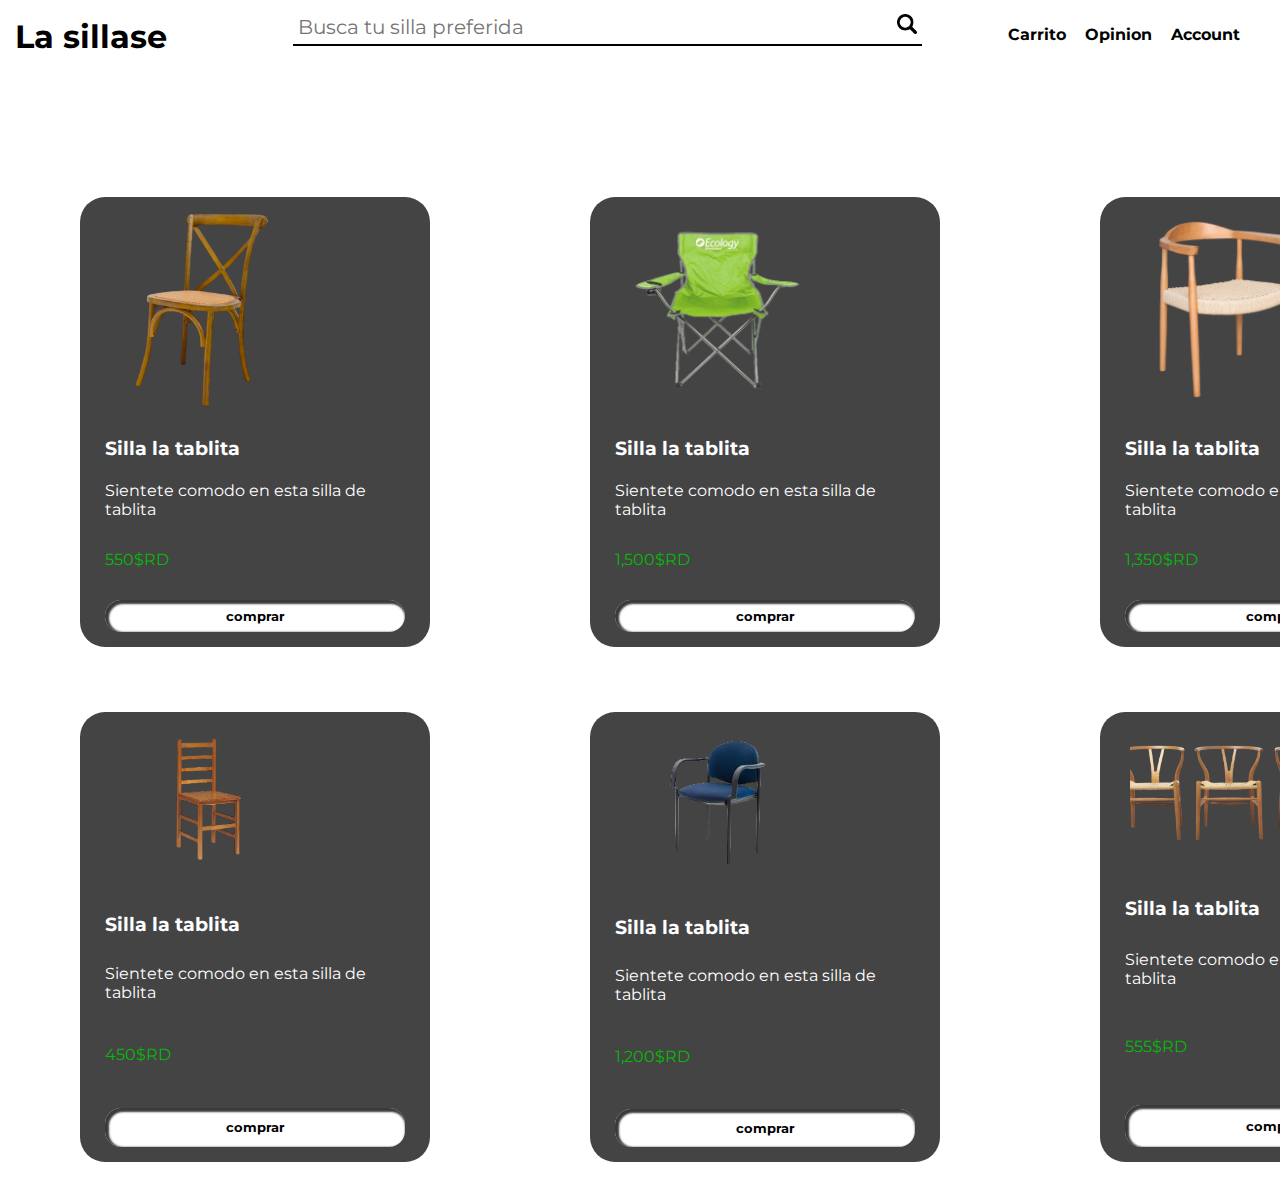
<file: index.html>
<!DOCTYPE html>
<html lang="en">
<head>
    <meta charset="UTF-8">
    <meta name="viewport" content="width=device-width, initial-scale=1.0">
    <title>Venta de sillas | By AlexaH</title>
    <link rel="icon" href="silla-header-PhotoRoom.png-PhotoRoom.ico">
    <link rel="stylesheet" href="style.css">
</head>
<body>
    <div class="continer">
        <header class="cabeza">
            <div class="titulo">
                <h1>La sillase</h1>
            </div>
            <div class="busqueda">
                <input type="text" id="busqueda" placeholder="Busca tu silla preferida">
                <button type="submit" id="btn-busqueda">
                   <img src="searcher_magnifyng_glass_search_locate_find_icon_123813.ico" alt=""  width="20px"> 
                </button>
            </div>
            <nav class="navegacion">
                <a href="carrito.html">Carrito</a>  
                <a href="#">Opinion</a>  
                <a href="cuenta.html">Account</a>  
            </nav>
        </header>
        <div class="main">

            <div class="venta">
               <img src="dilla de comedor x-PhotoRoom.png-PhotoRoom.png" alt="" id="venta-1-img" width="200px"><br>
               <h3>Silla la tablita</h3>
               <p>Sientete comodo en esta silla de tablita</p><br>
               <span>550$RD</span><br>
               <button type="button">comprar</button> 
            </div>
            <div class="venta">
                <img src="silla rustica-PhotoRoom.png-PhotoRoom.png" alt="" id="venta-2-img" width="200px"><br>
               <h3>Silla la tablita</h3>
               <p>Sientete comodo en esta silla de tablita</p><br>
               <span>450$RD</span><br>
               <button type="button">comprar</button> 
            </div>
            <div class="venta">
                <img src="silla de campo-PhotoRoom.png-PhotoRoom.png" alt="" id="venta-3-img" width="200px"><br>
               <h3>Silla la tablita</h3>
               <p>Sientete comodo en esta silla de tablita</p><br>
               <span>1,500$RD</span><br>
               <button type="button">comprar</button> 
            </div>
            <div class="venta">
                <img src="silla de espera de oficina-PhotoRoom.png-PhotoRoom.png" alt="" id="venta-4-img" width="200px"><br>
               <h3>Silla la tablita</h3>
               <p>Sientete comodo en esta silla de tablita</p><br>
               <span>1,200$RD</span><br>
               <button type="button">comprar</button> 
            </div>
            <div class="venta">
                <img src="silla de madera minimalista-PhotoRoom.png-PhotoRoom.png" alt="" id="venta-5-img" width="200px"><br>
               <h3>Silla la tablita</h3>
               <p>Sientete comodo en esta silla de tablita</p><br>
               <span>1,350$RD</span><br>
               <button type="button">comprar</button> 
            </div>
            <div class="venta">
                <img src="silla mas sofisticada de madera-PhotoRoom.png-PhotoRoom.png" alt="" id="venta-6-img" width="200px"><br>
               <h3>Silla la tablita</h3>
               <p>Sientete comodo en esta silla de tablita</p><br>
               <span>555$RD</span><br>
               <button type="button">comprar</button> 
            </div>
            <div class="venta">
                <img src="silla_plastica-PhotoRoom.png-PhotoRoom.png" alt="" id="venta-7-img" width="200px"><br>
               <h3>Silla la tablita</h3>
               <p>Sientete comodo en esta silla de tablita</p><br>
               <span>525$RD</span><br>
               <button type="button">comprar</button> 
            </div>
            <div class="venta">
                <img src="silla-dofidticada de plastico-PhotoRoom.png-PhotoRoom.png" alt="" id="venta-8-img" width="200px"><br>
               <h3>Silla la tablita</h3>
               <p>Sientete comodo en esta silla de tablita</p><br>
               <span>395$RD</span><br>
               <button type="button">comprar</button> 
            </div>
            <div class="venta">
                <img src="butaca-PhotoRoom.png-PhotoRoom.png" alt="" id="venta-9-img" width="200px"><br>
               <h3>Silla la tablita</h3>
               <p>Sientete comodo en esta silla de tablita</p><br>
               <span>545$RD</span><br>
               <button type="button">comprar</button> 
            </div>
            <div class="venta">
                <img src="silla pa niño-PhotoRoom.png-PhotoRoom.png" alt="" id="venta-10-img" width="200px" height="200px"><br>
               <h3>Silla la tablita</h3>
               <p>Sientete comodo en esta silla de tablita</p><br>
               <span>1,600$RD</span><br>
               <button type="button">comprar</button> 
            </div>
        </div>
    </div>    


    <footer class="pie-de-pagina">

    </footer>
</body>
</html>
</file>
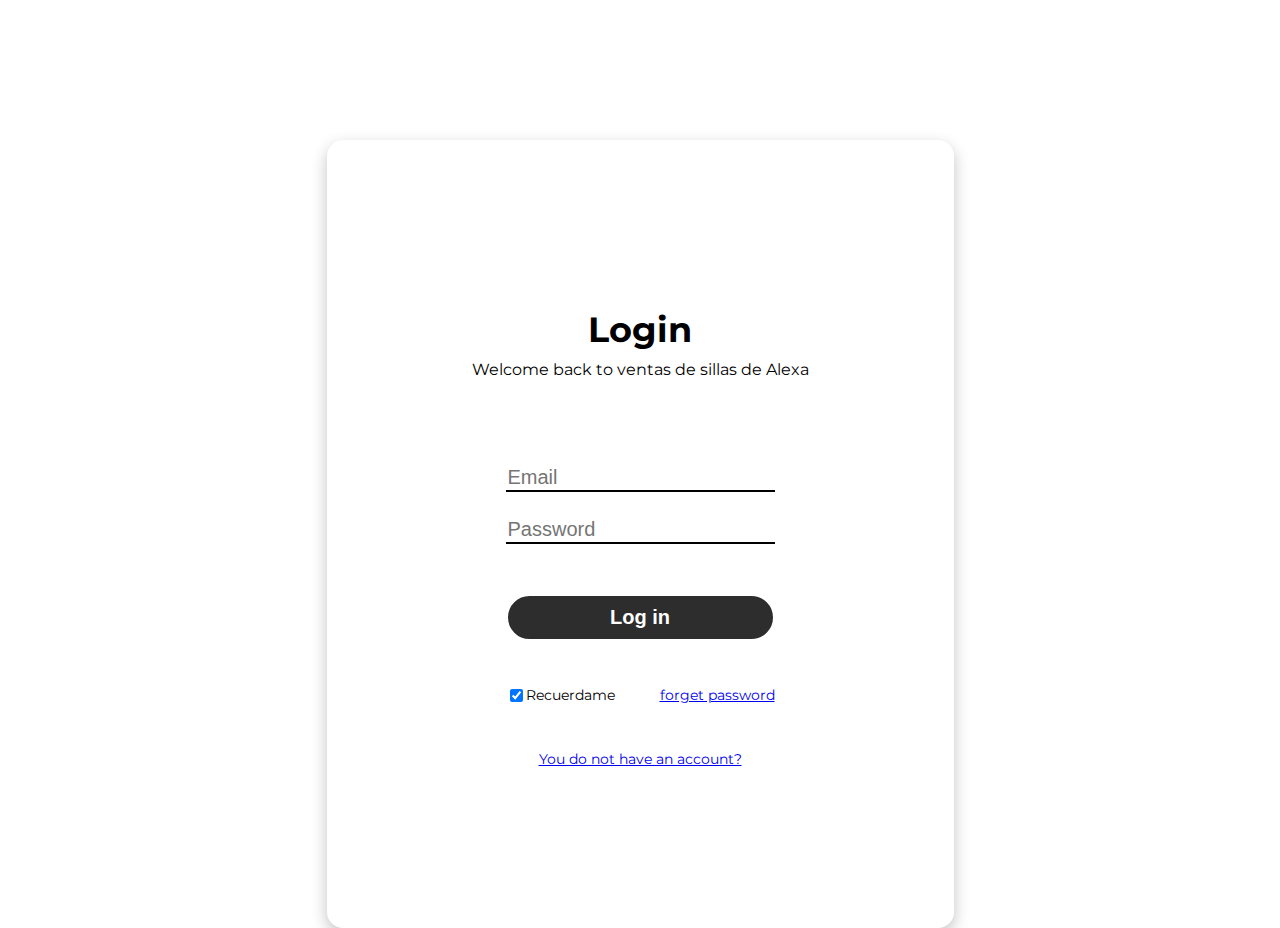
<file: cuenta.html>
<!DOCTYPE html>
<html lang="en">
<head>
    <meta charset="UTF-8">
    <meta name="viewport" content="width=device-width, initial-scale=1.0">
    <title>venta de sillas | Account</title>
    <link rel="icon" href="img/silla-header-PhotoRoom.png-PhotoRoom.ico">
    <link rel="stylesheet" href="/css/style-cuenta.css">
</head>
<body>
    <div class="continer">
        
        <div class="main">
            
            <div class="login">
                
                <h1 id="titulo">Login</h1>
                <p id="parrafo">Welcome back to ventas de sillas de Alexa</p>
                
                <form class="formulario">
                    
                    <div class="email"> 
                        
                        <input type="email" id="email" placeholder="Email" required>
                    
                    </div>
                    
                    <div class="pass">

                        <input type="password" id="pass" placeholder="Password" required>
                    
                    </div>
                    
                    <button type="submit" id="btn-login">Log in</button>

                    <div class="remeber">
                       
                        <input type="checkbox"  id="check" checked required>
                        <label id="recuerdame">Recuerdame</label>
                        <a href="#" id="a">forget password</a>
                        
                    </div>

                    <a href="registro.html" id="register">You do not have an account?</a>
                </form>
            
            </div>
        
        </div>
    
    </div>
</body>
</html>
</file>
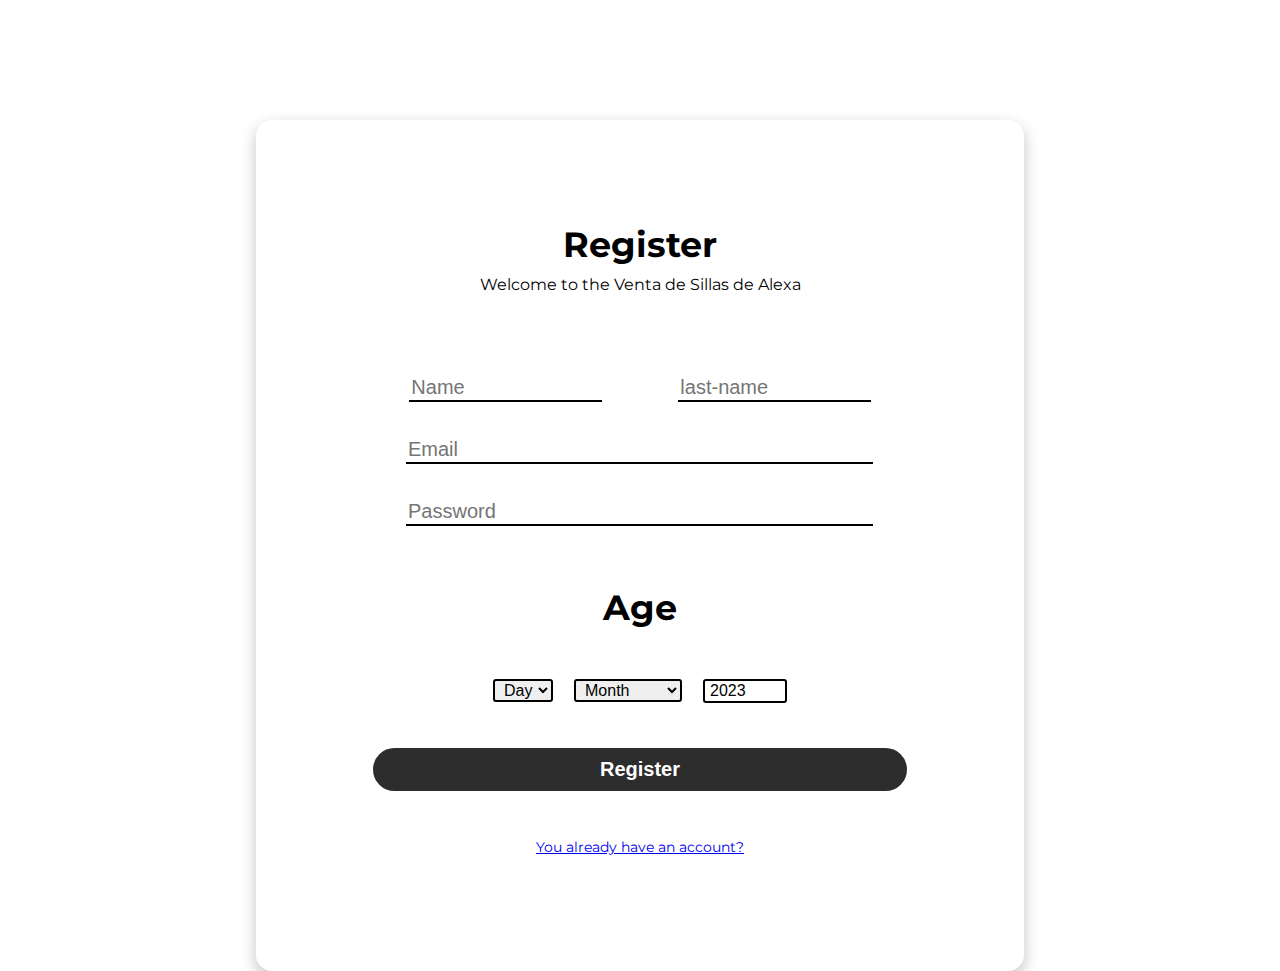
<file: registro.html>
<!DOCTYPE html>
<html lang="en">
<head>
    <meta charset="UTF-8">
    <meta name="viewport" content="width=device-width, initial-scale=1.0">
    <title>Registro| Venta de Sillase</title>
    <link rel="stylesheet" href="style-registro.css">
</head>
<body>
    <div class="container">
        <div class="main">
            <div class="register">
                <h1 id="titulo">Register</h1>
                <p id="parrafo">Welcome to the Venta de Sillas de Alexa</p>

                <form class="form">
                    <div class="form-inputs">
                        <div class="name-lastName">
                            <div class="name">
                                <input type="text" id="name" required placeholder="Name">
                            </div>
                            <div class="last-name">
                                <input type="text" id="last-name" required placeholder="last-name">
                            </div>
                        </div>
                        <div class="email-pass">
                            <div class="email">
                                <input type="email" id="email" required placeholder="Email">
                            </div>
                            <div class="pass">
                                <input type="password" id="pass" required placeholder="Password">
                            </div>
                        </div>
                        <div class="edad">
                            <h3 id="edad">Age</h3>
                            <div class="dia-mes-year">
                                <select id="day" required>
                                    <option value="dia">Day</option>
                                    <option value="1">1</option>
                                    <option value="2">2</option>
                                    <option value="3">3</option>
                                    <option value="4">4</option>
                                    <option value="5">5</option>
                                    <option value="6">6</option>
                                    <option value="7">7</option>
                                    <option value="8">8</option>
                                    <option value="9">9</option>
                                    <option value="10">10</option>
                                    <option value="11">11</option>
                                    <option value="12">12</option>
                                    <option value="13">13</option>
                                    <option value="14">14</option>
                                    <option value="15">15</option>
                                    <option value="16">16</option>
                                    <option value="17">17</option>
                                    <option value="18">18</option>
                                    <option value="19">19</option>
                                    <option value="20">20</option>
                                    <option value="21">21</option>
                                    <option value="22">22</option>
                                    <option value="23">23</option>
                                    <option value="24">24</option>
                                    <option value="25">25</option>
                                    <option value="26">26</option>
                                    <option value="27">27</option>
                                    <option value="28">28</option>
                                    <option value="29">29</option>
                                    <option value="30">30</option>
                                    <option value="31">31</option>
                                </select>
                                <select id="month" required>
                                    <option value="mes">Month</option>
                                    <option value="enero">January</option>
                                    <option value="febrero">February</option>
                                    <option value="marzo">March</option>
                                    <option value="abril">April</option>
                                    <option value="mayo">May</option>
                                    <option value="junio">June</option>
                                    <option value="julio">July</option>
                                    <option value="agosto">August</option>
                                    <option value="setiembre">September</option>
                                    <option value="octubre">Octuber</option>
                                    <option value="noviembre">November</option>
                                    <option value="diciembre">December</option>
                                </select>
                                
                                <input type="number" id="year" value="2023" min="1960" max="2023" required>
                            </div>
                        </div>
                    </div>
                    <button type="submit" id="btn">Register</button>
                    <a href="cuenta.html" id="login">You already have an account?</a>
                </form>
            </div>
        </div>
    </div>
</body>
</html>
</file>
<file: style.css>
@import url('https://fonts.googleapis.com/css2?family=Inter:wght@400;700&family=Montserrat:wght@400;700&display=swap');

*{
    font-family: 'Montserrat', sans-serif;
    box-sizing: border-box;
    margin: 0;
    padding: 0;
}

.cabeza{
    display: flex;
    justify-content: space-between;
    padding: 10px;
}

.titulo{
    padding-left: 5px;
    padding-top: 7px;
}

#busqueda{
    width: 600px;
    font-size: 20px;
    padding: 5px;
    padding-right: 205px;
    margin-left: 25px;
    border: none;
    outline: none;
    border-bottom: 2px solid black;
    transition: all 0.3s;
}

#btn-busqueda{
    font-size: 20px;
    padding: 4.5px;
    padding-top: 5px;
    margin-top: -1px;
    background-color: white;
    border: none;
    border-top-left-radius: 1rem;
    border-top-right-radius: 1rem;
    border-bottom: 2px solid black;
    cursor: pointer;
    margin-right: 15px;
    position: absolute;
    transition: all 0.3s;
}

#btn-busqueda:hover{
   background-color: rgb(119, 116, 116);
   color: white;
}

.navegacion{
    padding: 15px;
}

a{
    color: black;
    text-decoration: none;
    font-weight: bolder;
    padding-right: 15px;
}

.main{
    text-align: center;
    padding-top: 95px;
    padding-right: 45px;
    display: grid;
    grid: repeat(2, 515px) / auto-flow 510px;
    place-items: center;
}

.venta{
    background-color: rgb(68, 68, 69);
    width: 350px;
    height: 450px;
    text-align: start;
    display: grid;
    border-radius: 25px;
    padding-left: 25px;
    padding-right: 25px;
    padding-top: 15px;
    padding-bottom: 15px;
    color: rgb(29, 29, 29);
    transition: 0.4s;
}

.venta:hover{
    opacity: 0.6;
}

.venta img{
    padding-left: 5px;
}

.venta h3{
    padding-bottom: 15px;
    color: white;
}

.venta p{
    color: white;
}

.venta span{
    margin-bottom: px;
    color: rgb(4, 187, 4);
}

.venta button{
    padding: 5px 15px;
    border: none;
    border-radius: 1rem;
    background-color: white;
    font-weight: bolder;
    box-shadow: inset 2px 2px 2px 2px rgb(59, 57, 57);
    cursor: pointer;
    transition: 0.4s;
}

.venta button:hover{
    background-color: black;
    color: white;
}
</file>
<file: css/style-cuenta.css>
@import url('https://fonts.googleapis.com/css2?family=Inter:wght@400;700&family=Montserrat:wght@400;700&display=swap');

body{
    margin: 0;
    padding: 0;
    font-family: 'Montserrat', sans-serif;
}

.main{
    display: flex;
    align-items: center;
    justify-content: center;
    margin-top: 140px;
}

.login{
    display: flex ;
    flex-direction: column;
    justify-content: center;
    align-items: center;
    border: none;
    border-radius: 1rem;
    padding: 145px;
    box-shadow: rgba(0, 0, 0, 0.24) 0px 6px 16px;
}

#titulo{
    font-size: 35px;
    cursor: pointer;
}

#parrafo{
    margin-top: -15px;
}

.formulario{
    display: flex;
    flex-direction: column;
    padding: 15px;
}

.email{
    padding-top: 55px;
    padding-bottom: 25px;
}

#email{
    border: none;
    border-bottom: 2px solid black;
    font-size: 20px;
    outline: none;
    transition: 0.3s;
}

#email:hover{
    border-bottom: 3px soid rgb(72, 71, 71);
}


.pass{
    
    padding-bottom: 25px;
}

#pass{
    border: none;
    border-bottom: 2px solid black;
    font-size: 20px;
    outline: none;
    transition: 0.3s;
}

#pass:hover{
    border-bottom: 3px soid rgb(119, 104, 104);
}

#btn-login{
    margin-top: 25px;
    color: white;
    border: 2px solid white;
    background-color: rgb(46, 45, 45);
    padding: 10px;
    font-size: 20px;
    font-weight: bold;
    border-radius: 2rem;
    cursor: pointer;
    transition: 0.3s;
}

#btn-login:hover{
    color: rgb(150, 148, 148);
    border: 2px solid white;
    background-color: rgb(48, 46, 46);
}

.remeber{
    font-size: 14px;
    display: flex;
    justify-content: space-between;
    padding-top: 45px;
    padding-bottom: 45px;
}

#a{
    padding-left: 45px;
}

#register{
    font-size: 14px;
    text-align: center;
}
</file>
<file: style-registro.css>
@import url('https://fonts.googleapis.com/css2?family=Inter:wght@400;700&family=Montserrat:wght@400;700&display=swap');

body{
    margin: 0;
    padding: 0;
    font-family: 'Montserrat', sans-serif;
}

.main{
    display: flex;
    align-items: center;
    justify-content: center;
    margin-top: 120px;
}

.register{
    display: flex ;
    flex-direction: column;
    justify-content: center;
    align-items: center;
    border: none;
    border-radius: 1rem;
    padding: 100px;
    padding-top: 80px;
    box-shadow: rgba(0, 0, 0, 0.24) 0px 6px 16px;
}

#titulo{
    font-size: 35px;
    cursor: default;
}

#parrafo{
    margin-top: -15px;
}

.form{
    display: flex;
    flex-direction: column;
    padding: 15px;
}

.name-lastName{
    display: flex;
    text-align: center;
    padding-bottom: 35px;
    padding-top: 50px;
}

#name{
    font-size: 20px;
    width: 70%;
    color: black;
    border: none;
    outline: none;
    border-bottom: 2px solid black;
}

#last-name{
    font-size: 20px;
    width: 70%;
    color: black;
    border: none;
    outline: none;
    border-bottom: 2px solid black;
}

.email-pass{
    display: flex;
    flex-direction: column;
    padding-left: 35px;
}

.email{
    padding-bottom: 35px;
}

#email{
    width: 92%;
    justify-content: center;
    border: none;
    border-bottom: 2px solid black;
    font-size: 20px;
    outline: none;
    transition: 0.3s;
}

#email:hover{
    border-bottom: 3px soid rgb(72, 71, 71);
}


.pass{
    justify-content: center;
    padding-bottom: 25px;
}

#pass{
    width: 92%;
    border: none;
    border-bottom: 2px solid black;
    font-size: 20px;
    outline: none;
    transition: 0.3s;
}

#pass:hover{
    border-bottom: 3px soid rgb(119, 104, 104);
}

.edad{
    display: flex;
    flex-direction: column;
    align-items: center;
}

#edad{
    font-size: 35px;
    cursor:default;
}

.dia-mes-year{
    font-size: 80px;
    margin-top: -45px;
    margin-bottom: 5px;
}

#day{
    font-size: 16px;
    padding-left: 5px;
    padding-right: 2px;
    border: 2px solid black;
    border-radius: 3px;
}

#month{
    font-size: 16px;
    padding-left: 5px;
    border: 2px solid black;
    border-radius: 3px;
}

#year{
    font-size: 16px;
    padding-left: 5px;
    border: 2px solid black;
    border-radius: 3px;
}

#btn{
    margin-top: 25px;
    color: white;
    border: 2px solid white;
    background-color: rgb(46, 45, 45);
    padding: 10px;
    font-size: 20px;
    font-weight: bold;
    border-radius: 2rem;
    cursor: pointer;
    transition: 0.3s;
}

#btn:hover{
    color: rgb(150, 148, 148);
    border: 2px solid white;
    background-color: rgb(48, 46, 46);
}

#a{
    padding-left: 45px;
}

#login{
    font-size: 14px;
    text-align: center;
    padding-top: 45px;
}
</file>
